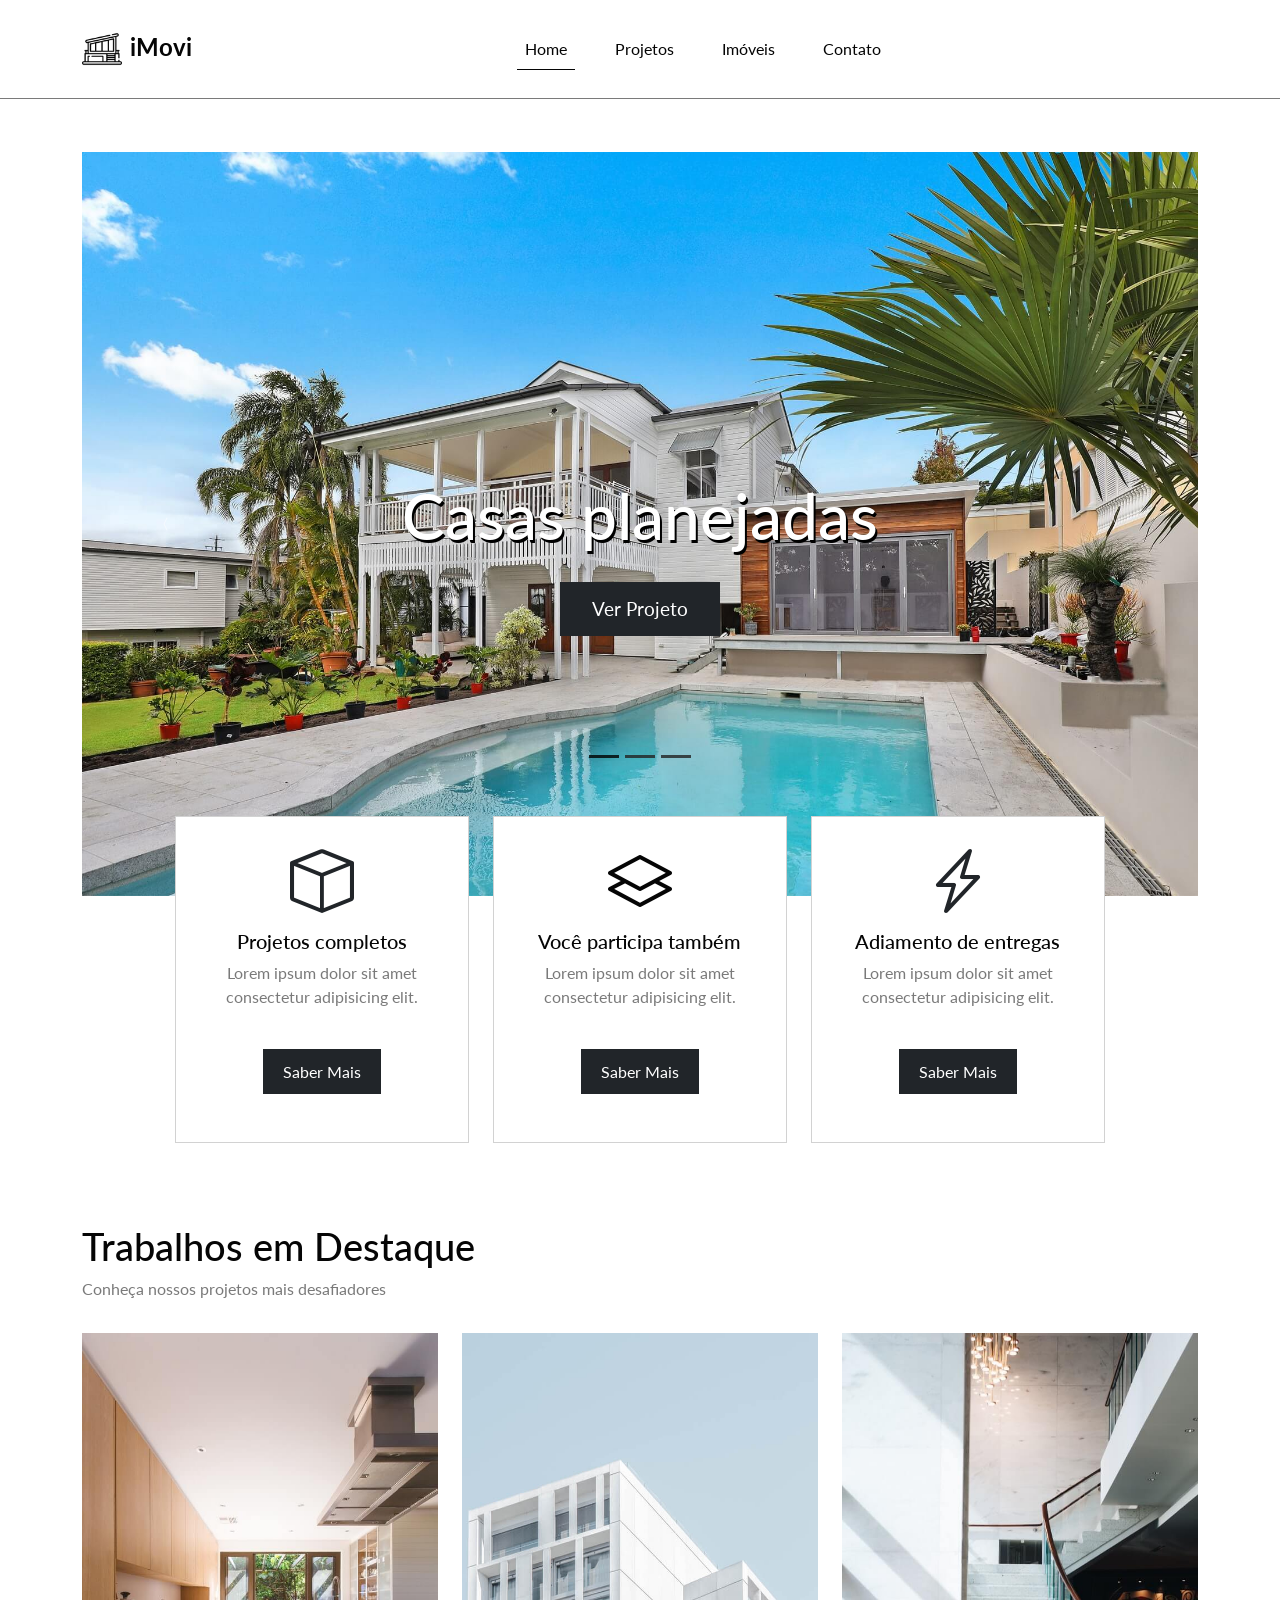
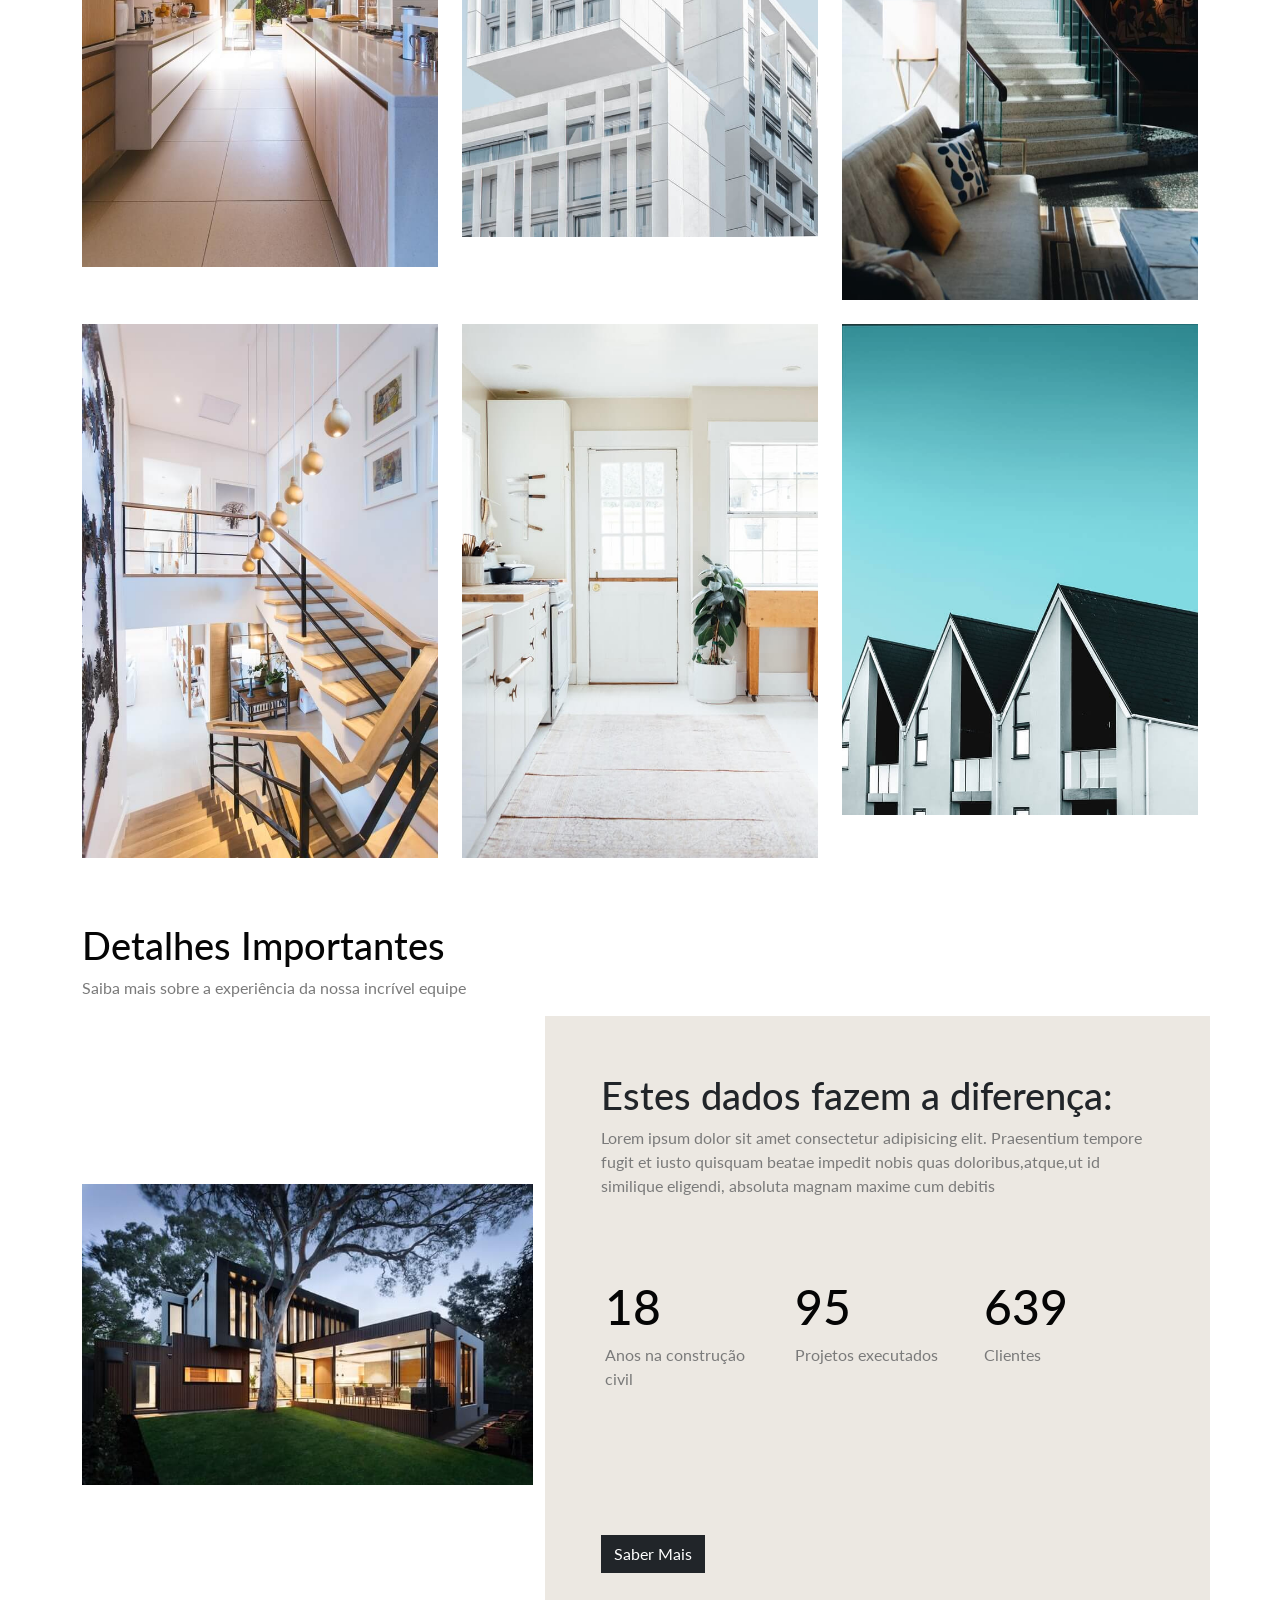
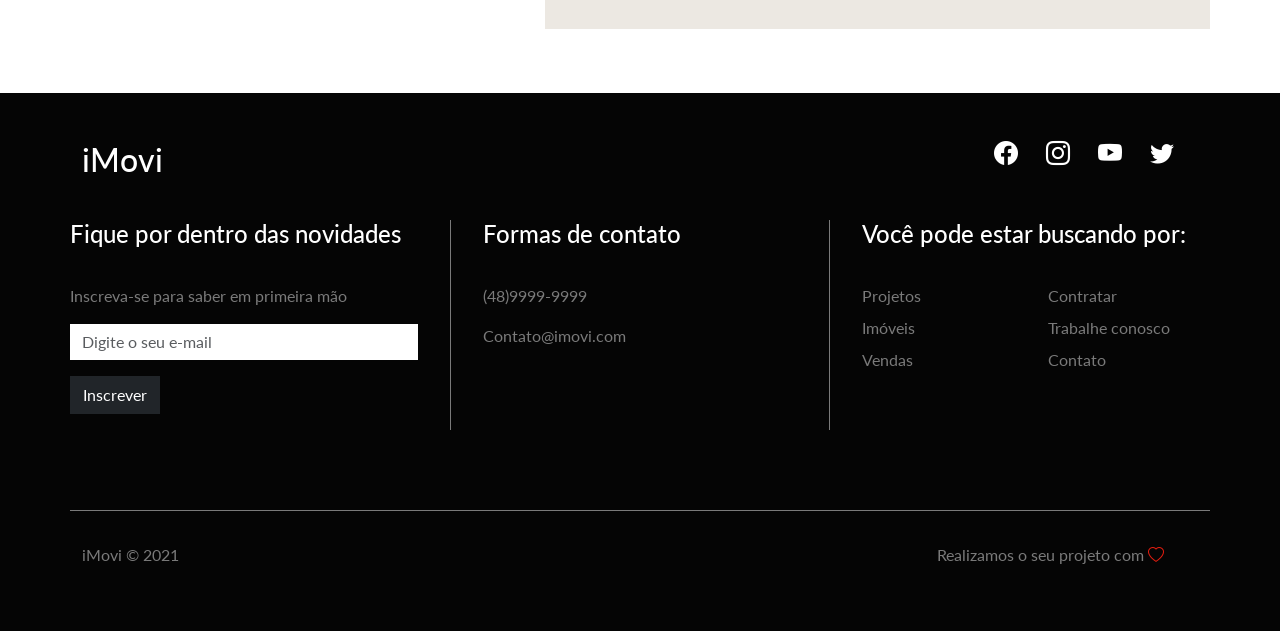
<file: ex13_projeto_imovi/index.html>
HTML

<!DOCTYPE html>
<html lang="pt-br">
  <head>
    <meta charset="UTF-8" />
    <meta http-equiv="X-UA-Compatible" content="IE=edge" />
    <meta name="viewport" content="width=device-width, initial-scale=1.0" />
    <title>iMovi</title>
    <link rel="shortcut icon" href="img/favicon.ico" type="image/x-icon" />
    <!-- Google fonts Lato -->
    <link rel="preconnect" href="https://fonts.googleapis.com" />
    <link rel="preconnect" href="https://fonts.gstatic.com" crossorigin />
    <link
      href="https://fonts.googleapis.com/css2?family=Lato:ital,wght@0,100;0,300;0,400;0,700;0,900;1,100;1,300;1,400;1,700;1,900&display=swap"
      rel="stylesheet"
    />
    <!-- CSS Bootstrap -->
    <link
      href="https://cdn.jsdelivr.net/npm/bootstrap@5.0.2/dist/css/bootstrap.min.css"
      rel="stylesheet"
      integrity="sha384-EVSTQN3/azprG1Anm3QDgpJLIm9Nao0Yz1ztcQTwFspd3yD65VohhpuuCOmLASjC"
      crossorigin="anonymous"
    />
    <!-- Bootstrap Icons -->
    <link
      rel="stylesheet"
      href="https://cdn.jsdelivr.net/npm/bootstrap-icons@1.5.0/font/bootstrap-icons.css"
    />
    <!-- CSS do projeto -->
    <link rel="stylesheet" href="css/styles.css" />
    <!-- JavaScript Bootstrap -->
    <script
      src="https://cdn.jsdelivr.net/npm/bootstrap@5.0.2/dist/js/bootstrap.bundle.min.js"
      integrity="sha384-MrcW6ZMFYlzcLA8Nl+NtUVF0sA7MsXsP1UyJoMp4YLEuNSfAP+JcXn/tWtIaxVXM"
      crossorigin="anonymous"
    ></script>
  </head>
  <body>
    <!-- NAVBAR -->
    <nav class="navbar navbar-expand-lg fixed-top bg-primary-color" id="navbar">
      <div class="container py-3">
        <a class="navbar-brand" href="#">
          <img src="img/imovi-icon.png" alt="iMovi" />
          <span>iMovi</span>
        </a>
        <button 
          class="navbar-toggler"
          type="button"
          data-bs-toggle="collapse"
          data-bs-target="#navbar-items"
          aria-controls="navbar-items"
          aria-expanded="false"
          aria-label="Toggle navigation"
        >
          <i class="bi bi-list"></i>
        </button>
        <div class="collapse navbar-collapse" id="navbar-items">
          <ul class="navbar-nav me-auto mb-2 mb-lg-0">
            <li class="nav-item">
              <a class="nav-link active" aria-current="page" href="#">Home</a>
            </li>
            <li class="nav-item">
              <a class="nav-link" href="#">Projetos</a>
            </li>
            <li class="nav-item">
              <a class="nav-link" href="#">Imóveis</a>
            </li>
            <li class="nav-item">
              <a class="nav-link" href="#">Contato</a>
            </li>
          </ul>
        </div>
      </div>
    </nav>
    <!-- SLIDER -->
    <div class="container" id="slider-container">
      <div id="slider" class="carousel slide" data-bs-ride="carousel">
        <div class="carousel-indicators">
          <button
            type="button"
            data-bs-target="#slider"
            data-bs-slide-to="0"
            class="active"
            aria-current="true"
            aria-label="Slide 1"
          ></button>
          <button
            type="button"
            data-bs-target="#slider"
            data-bs-slide-to="1"
            aria-label="Slide 2"
          ></button>
          <button
            type="button"
            data-bs-target="#slider"
            data-bs-slide-to="2"
            aria-label="Slide 3"
          ></button>
        </div>
        <div class="carousel-inner">
          <div class="carousel-item active">
            <img src="img/banner-1.jpg" class="d-block w-100" alt="Casa 1" />
            <div class="carousel-caption">
              <h5>Casas planejadas</h5>
              <a href="#" class="btn btn-dark">Ver Projeto</a>
            </div>
          </div>
          <div class="carousel-item">
            <img src="img/banner-2.jpg" class="d-block w-100" alt="Casa 2" />
            <div class="carousel-caption">
              <h5>Projetos Complexos</h5>
              <a href="#" class="btn btn-dark">Ver Projeto</a>
            </div>
          </div>
          <div class="carousel-item">
            <img src="img/banner-3.jpg" class="d-block w-100" alt="Casa 3" />
            <div class="carousel-caption">
              <h5>Projetos Inovadores</h5>
              <a href="#" class="btn btn-dark">Ver Projeto</a>
            </div>
          </div>
        </div>
        <button
          class="carousel-control-prev"
          type="button"
          data-bs-target="#slider"
          data-bs-slide="prev"
        >
          <i class="bi bi-chevron-compact-left"></i>
          <span class="visually-hidden">Previous</span>
        </button>
        <button
          class="carousel-control-next"
          type="button"
          data-bs-target="#slider"
          data-bs-slide="next"
        >
          <i class="bi bi-chevron-compact-right"></i>
          <span class="visually-hidden">Next</span>
        </button>
      </div>
      <div class="col-12 col-md-10 offset-md-1" id="mini-banners">
        <div class="row">
          <div class="col-12 col-md-4">
            <div class="card text-center">
              <i class="bi bi-box bg-primary-color"></i>
              <div class="card-body">
                <h5 class="card-title primary-color">Projetos completos</h5>
                <p class="card-text secondary-color">
                  Lorem ipsum dolor sit amet consectetur adipisicing elit.
                </p>
                <a href="#" class="btn btn-dark">Saber Mais</a>
              </div>
            </div>
          </div>
          <div class="col-12 col-md-4">
            <div class="card text-center">
              <i class="bi bi-layers primary-color"></i>
              <div class="card-body">
                <h5 class="card-title primary-color">Você participa também</h5>
                <p class="card-text secondary-color">
                 Lorem ipsum dolor sit amet consectetur adipisicing elit.

                </p>
                <a href="#" class="btn btn-dark">Saber Mais</a>
              </div>
            </div>
          </div>
          <div class="col-12 col-md-4">
            <div class="card text-center">
              <i class="bi bi-lightning-charge"></i>
              <div class="card-body primary-color">
                <h5 class="card-title primary-color">
                  Adiamento de entregas
                </h5>
                <p class="card-text secondary-color">
                  Lorem ipsum dolor sit amet consectetur adipisicing elit.
                </p>
                <a href="#" class="btn btn-dark">Saber Mais</a>
              </div>
            </div>
          </div>
        </div>
      </div>
    </div>
    <!-- DESTAQUES -->
    <div class="container" id="featured-container">
      <div class="col-12">
        <h2 class="title primary-color">Trabalhos em Destaque</h2>
        <p class="subtitle secondary-color">
          Conheça nossos projetos mais desafiadores
        </p>
      </div>
      <div class="col-12" id="featured-images">
        <div class="row g-4">
          <div class="col-12 col-md-4">
            <img src="img/project-1.jpg" alt="projeto 1" class="img-fluid" />
            <div class="banner-content">
              <p class="secondary-color">Categoria</p>
              <h3>Nome do Projeto</h3>
            </div>
          </div>
          <div class="col-12 col-md-4">
            <img src="img/project-2.jpg" alt="projeto 2" class="img-fluid" />
            <div class="banner-content">
              <p class="secondary-color">Categoria</p>
              <h3>Nome do Projeto</h3>
            </div>
          </div>
          <div class="col-12 col-md-4">
            <img src="img/project-3.jpg" alt="projeto 3" class="img-fluid" />
            <div class="banner-content">
              <p class="secondary-color">Categoria</p>
              <h3>Nome do Projeto</h3>
            </div>
          </div>
          <div class="col-12 col-md-4">
            <img src="img/project-4.jpg" alt="projeto 4" class="img-fluid" />
            <div class="banner-content">
              <p class="secondary-color">Categoria</p>
              <h3>Nome do Projeto</h3>
            </div>
          </div>
          <div class="col-12 col-md-4">
            <img src="img/project-5.jpg" alt="projeto 5" class="img-fluid" />
            <div class="banner-content">
              <p class="secondary-color">Categoria</p>
              <h3>Nome do Projeto</h3>
            </div>
          </div>
          <div class="col-12 col-md-4">
            <img src="img/project-6.jpg" alt="projeto 6" class="img-fluid" />
            <div class="banner-content">
              <p class="secondary-color">Categoria</p>
              <h3>Nome do Projeto</h3>
            </div>
          </div>
        </div>
      </div>
    </div>
    <!-- INFO -->
    <div class="container" id="info-container">
      <div class="col-12">
        <h2 class="title primary-color">Detalhes Importantes</h2>
        <p class="subtitle secondary-color">
          Saiba mais sobre a experiência da nossa incrível equipe
        </p>
      </div>
      <div class="col-12">
        <div class="row">
          <div class="col-12 col-md-5" id="info-banner">
            <img src="img/infobanner.jpg" alt="Informações" class="img-fluid" />
          </div>
          <div class="col-12 col-md-7 bg-secondary-color" id="info-content">
            <div class="row">
              <div class="col-12">
                <h2 class="title">Estes dados fazem a diferença:</h2>
                <p class="subtitle secondary-color">
                                    Lorem ipsum dolor sit amet consectetur adipisicing elit.
                  Praesentium tempore fugit et iusto quisquam beatae impedit nobis quas doloribus,atque,ut id similique eligendi, absoluta magnam maxime cum debitis
                </p>
              </div>
              <div class="col-12" id="info-numbers">
                <div class="row">
                  <div class="col-4">
                    <h3 class="primary-color">18</h3>
                    <p class="secondary-color">Anos na construção civil</p>
                  </div>
                  <div class="col-4">
                    <h3 class="primary-color">95</h3>
                    <p class="secondary-color">Projetos executados</p>
                  </div>
                  <div class="col-4">
                    <h3 class="primary-color">639</h3>
                    <p class="secondary-color">Clientes</p>
                  </div>
                </div>
              </div>
              <div class="col-12">
                <a class="btn btn-dark">Saber Mais</a>
              </div>
            </div>
          </div>
        </div>
      </div>
    </div>
    <!-- FOOTER -->
    <footer class="container-fluid bg-dark-color" id="footer">
      <div class="container">
        <div class="row">
          <!-- FOOTER TOP -->
          <div class="col-12" id="footer-top">
            <div class="row justify-content-between">
              <div class="col-4">
                <h2>
                  iMovi
                </h2>
              </div>
              <div class="col-4" id="social-icons">
                <i class="bi bi-facebook"></i>
                <i class="bi bi-instagram"></i>
                <i class="bi bi-youtube"></i>
                <i class="bi bi-twitter"></i>
              </div>
            </div>
          </div>
          <!-- FOOTER DETAILS -->
          <div class="col-12" id="footer-details">
            <div class="row">
              <div class="col-12 col-md-4" id="news-container">
                <h4>Fique por dentro das novidades</h4>
                <p class="secondary-color">
                  Inscreva-se para saber em primeira mão
                </p>
                <form>
                  <div class="mb-3">
                    <input
                      type="email"
                      class="form-control"
                      placeholder="Digite o seu e-mail"
                    />
                  </div>
                  <button class="btn btn-dark">Inscrever</button>
                </form>
              </div>
              <div class="col-12 col-md-4" id="contact-container">
                <h4>Formas de contato</h4>
                <p class="secondary-color">(48)9999-9999</p>
                <p class="secondary-color">Contato@imovi.com</p>
              </div>
              <div class="col-12 col-md-4" id="links-container">
                <div class="row">
                  <h4>Você pode estar buscando por:</h4>
                  <div class="col-6">
                    <ul class="list-unstyled">
                      <li><a href="#" class="secondary-color">Projetos</a></li>
                      <li><a href="#" class="secondary-color">Imóveis</a></li>
                      <li><a href="#" class="secondary-color">Vendas</a></li>
                    </ul>
                  </div>
                  <div class="col-6">
                    <ul class="list-unstyled">
                      <li><a href="#" class="secondary-color">Contratar</a></li>
                      <li>
                        <a href="#" class="secondary-color">Trabalhe conosco</a>
                      </li>
                      <li><a href="#" class="secondary-color">Contato</a></li>
                    </ul>
                  </div>
                </div>
              </div>
            </div>
          </div>
          <!-- FOOTER BOTTOM -->
          <div class="col-12" id="footer-bottom">
            <div class="row justify-content-between">
              <div class="col-12 col-md-3">
                <p class="secondary-color">iMovi &copy; 2021</p>
              </div>
              <div class="col-12 col-md-3">
                <p class="secondary-color">
                  Realizamos o seu projeto com
                  <i class="bi bi-heart"></i>
                </p>
              </div>
            </div>
          </div>
        </div>
      </div>
    </footer>
  </body>
</html>
</file>
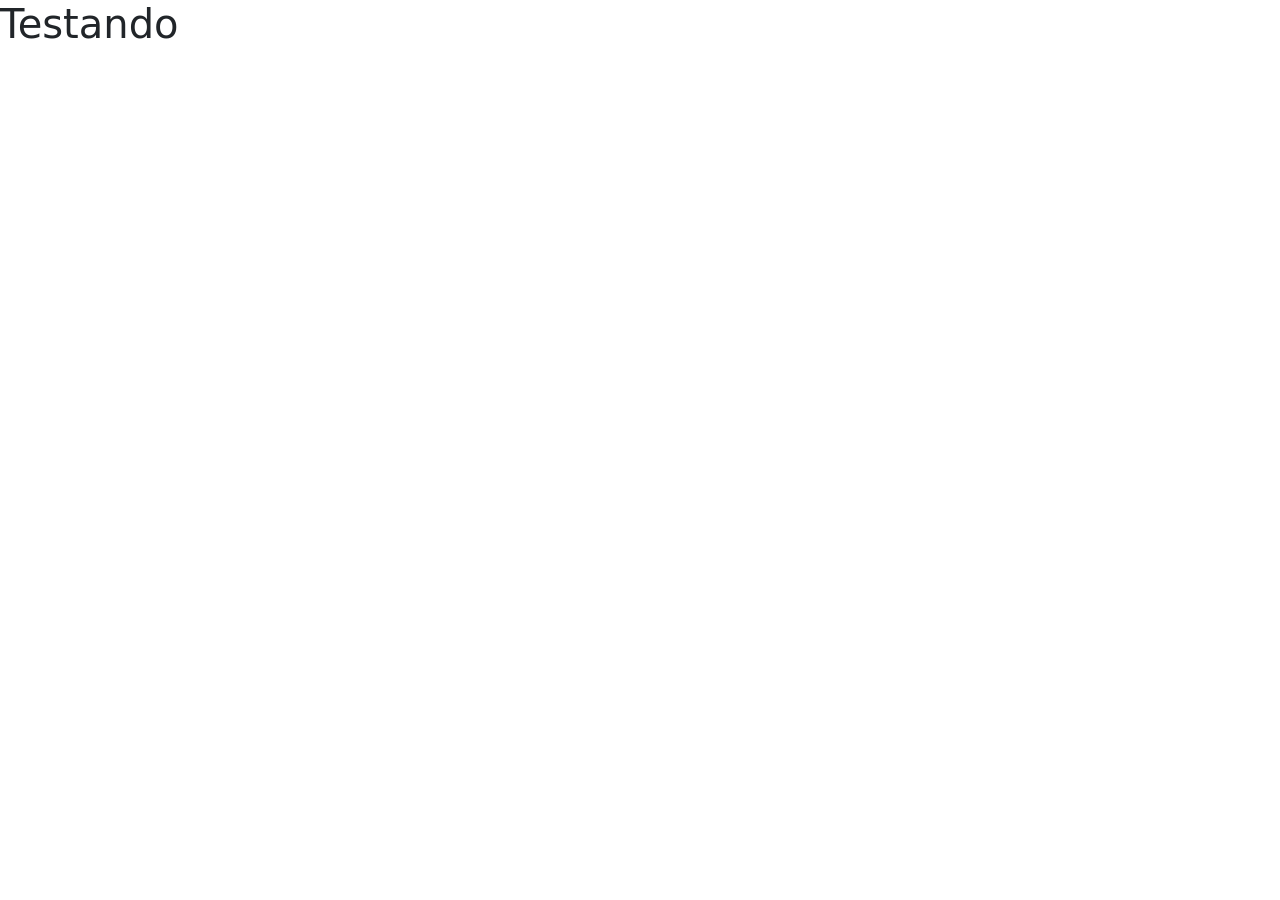
<file: ex1a_instalacao_arquivos/index.html>
<!DOCTYPE html>
<html lang="pt-br">
<head>
  <meta charset="UTF-8">
  <meta http-equiv="X-UA-Compatible" content="IE=edge">
  <meta name="viewport" content="width=device-width, initial-scale=1.0">
  <title>Bootstrap Arquivos</title>

  <!-- 1ª Digitação (Aqui) -->
<link rel="stylesheet" href="./css/bootstrap.min.css">

</head>
<body>

  <!-- 2ª Digitação (Aqui) -->
<h1>Testando</h1>
</body>
</html>
</file>
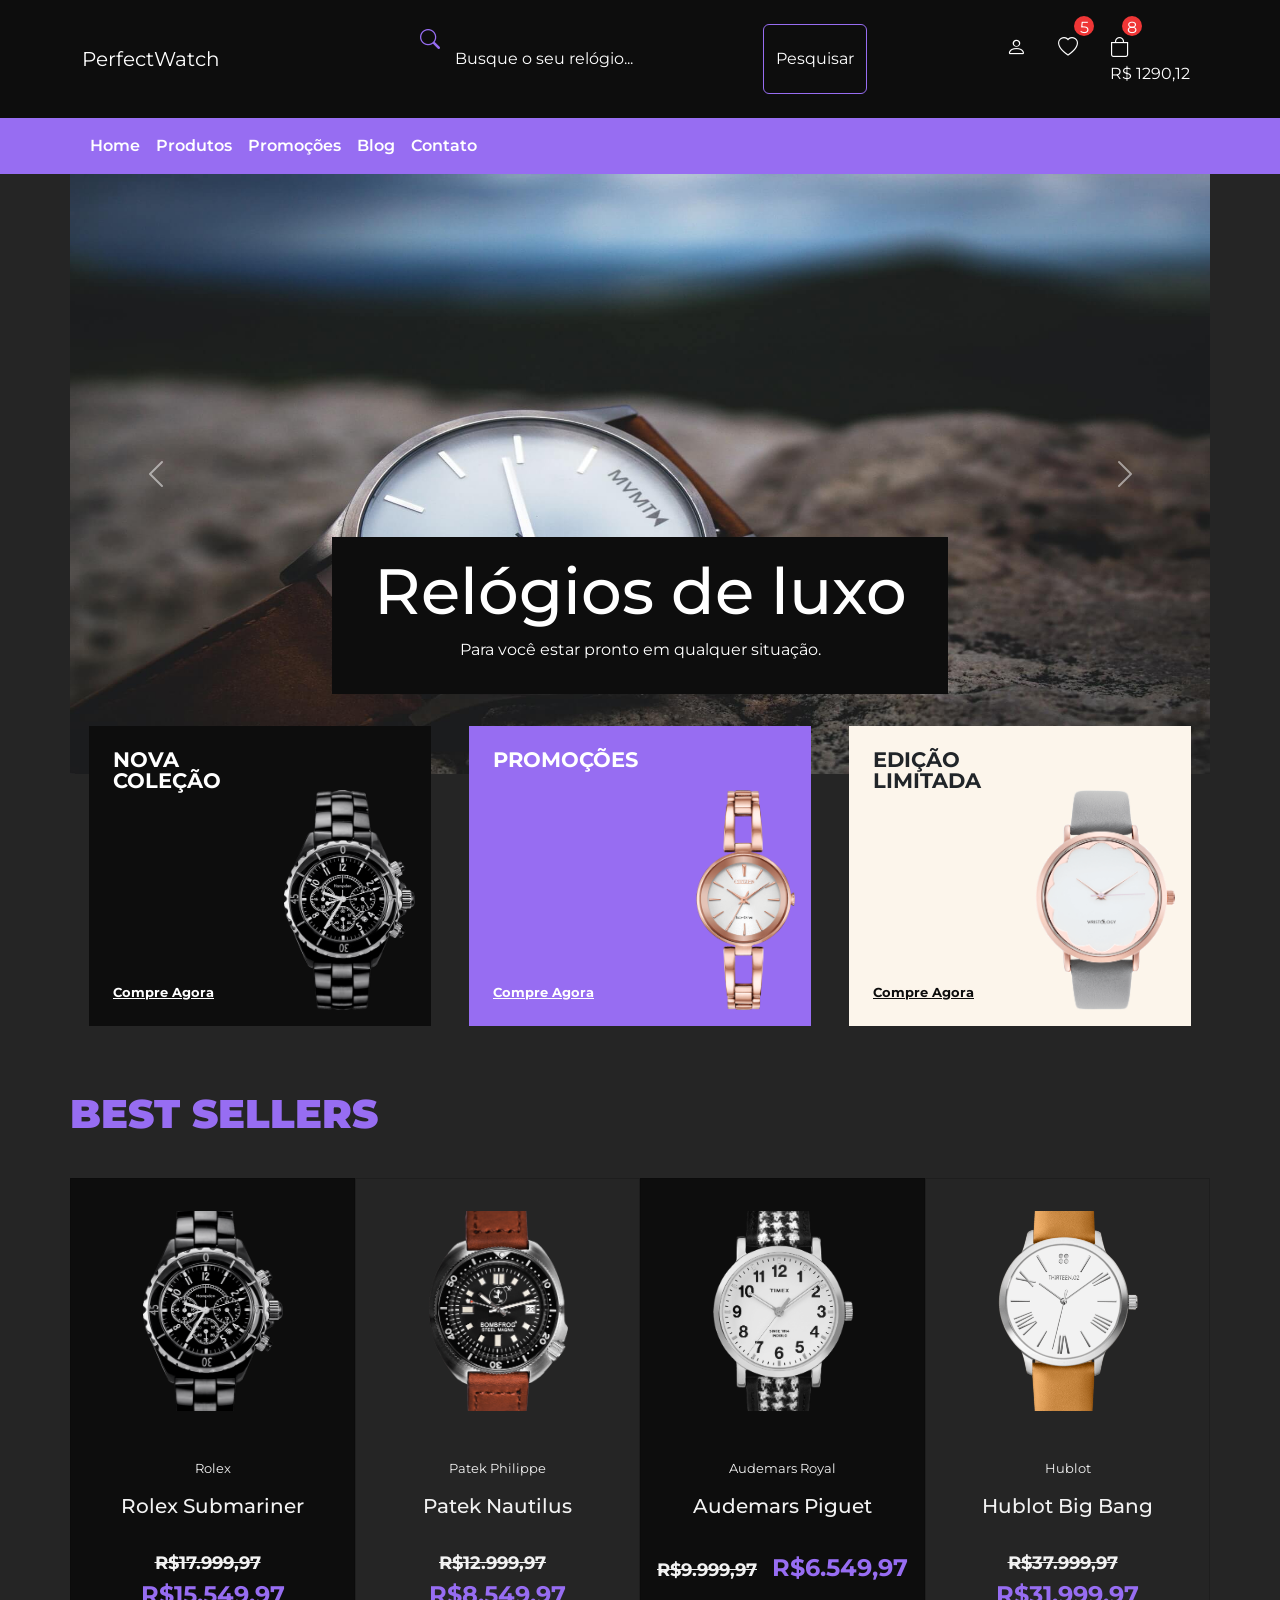
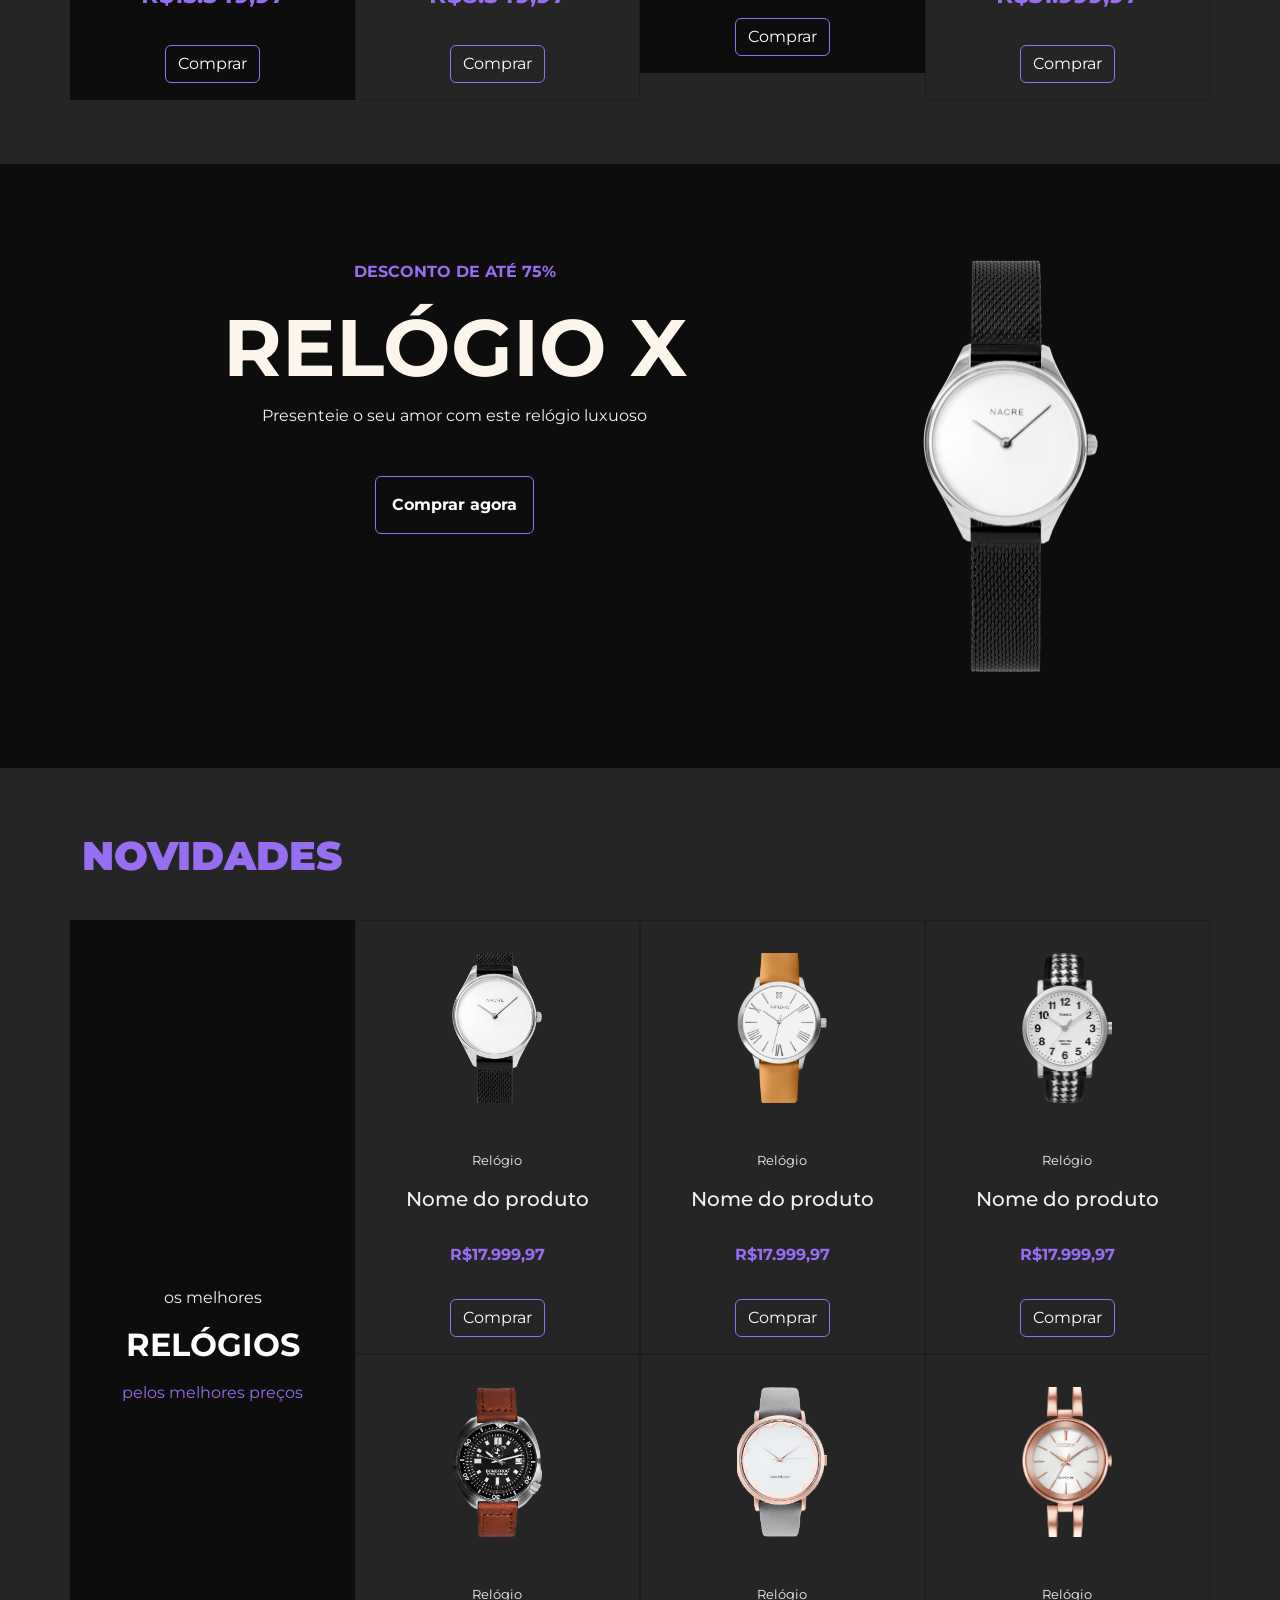
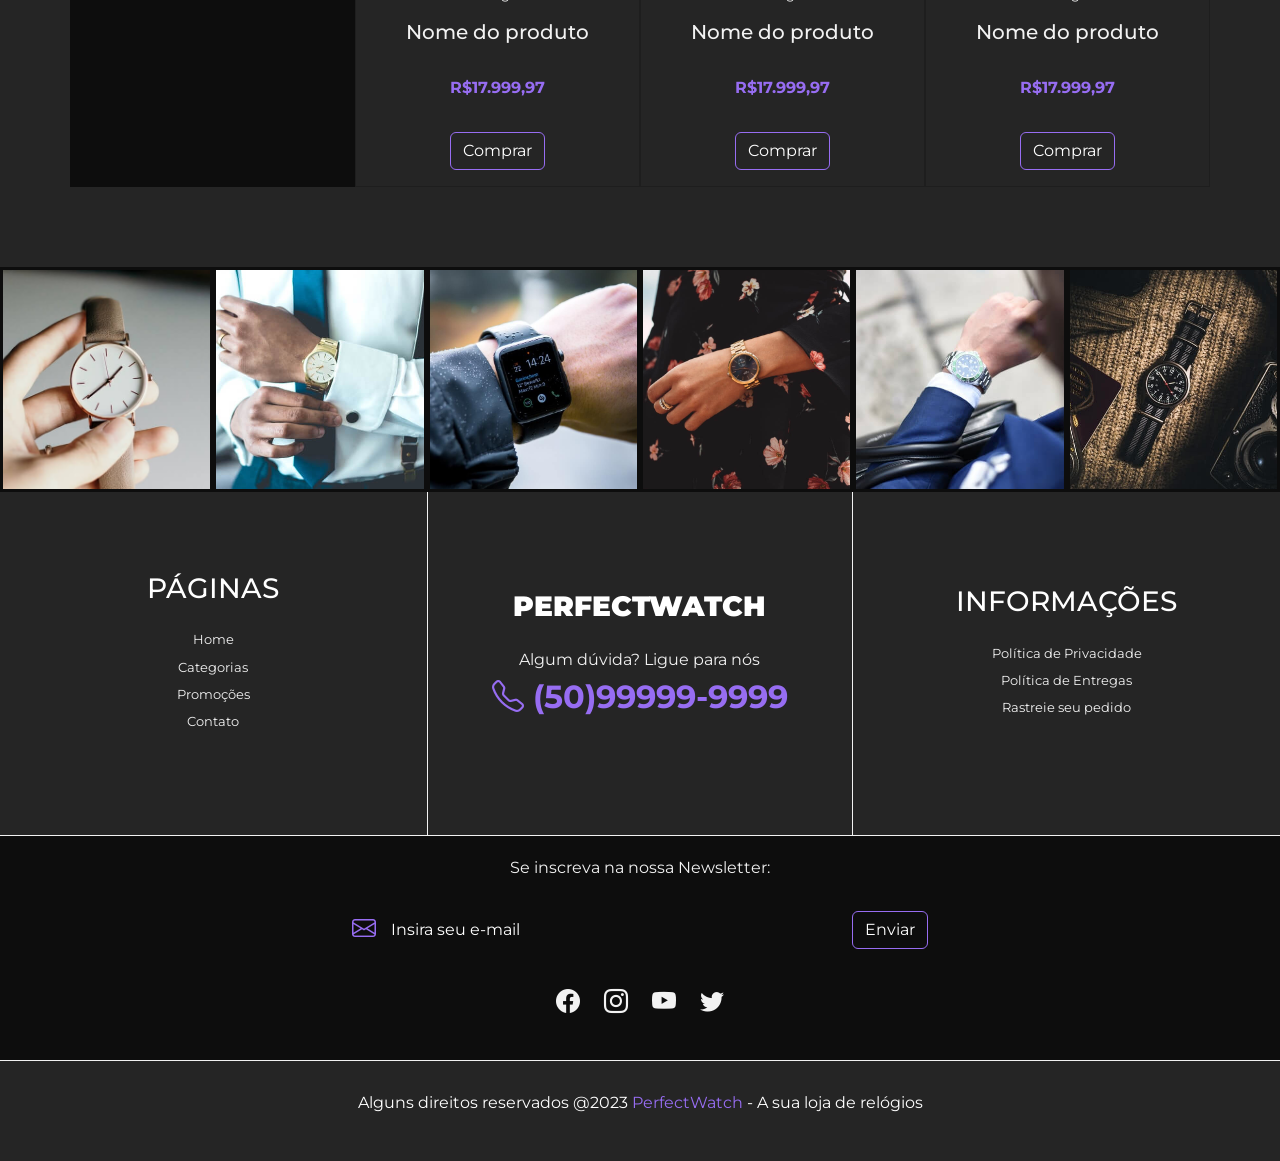
<file: ex12_projeto-perfectwatch/PerfectWatch (Completo)/PerfectWatch (Completo)/index.html>
<!DOCTYPE html>
<html lang="pt-br">
<head>
    <meta charset="UTF-8">
    <meta http-equiv="X-UA-Compatible" content="IE=edge">
    <meta name="viewport" content="width=device-width, initial-scale=1.0">
    <title>PerfectWatch</title>

    <!-- Favicon -->
    <link rel="shortcut icon" href="img/favicon.ico" type="image/x-icon">

    <!-- Google fonts -->
    <link rel="preconnect" href="https://fonts.googleapis.com">
    <link rel="preconnect" href="https://fonts.gstatic.com" crossorigin>
    <link href="https://fonts.googleapis.com/css2?family=Montserrat:ital,wght@0,100;0,200;0,300;0,400;0,500;0,600;0,700;1,300;1,400;1,500;1,600;1,700;1,800;1,900&display=swap" rel="stylesheet">

    <!-- Link (Bootstrap) -->
<link rel="stylesheet" href="/ex1b__instalacao_npm/node_modules/bootstrap/dist/css/bootstrap.css">

    <!-- Link para (Bootstrap Icons) -->
    <link rel="stylesheet" href="https://cdn.jsdelivr.net/npm/bootstrap-icons@1.10.5/font/bootstrap-icons.css">

    <!-- Link CSS (Proprio) -->
    <link rel="stylesheet" href="css/styles.css">

    <!-- JavaScript Bundle with Popper -->
    <script src="https://cdn.jsdelivr.net/npm/bootstrap@5.3.1/dist/js/bootstrap.bundle.min.js" defer></script>
</head>

<body>

<!-- NAVBAR -->
<nav class="navbar navbar-expand-lg destaque py-4 px-2" id="navbar">
    <div class="container">

        <!-- Marca ou Logo -->
        <a class="navbar-brand" href="#">PerfectWatch</a>

        <!-- Itens da barra de navegação -->
        <div id="navbar-items">
            <div></div>

            <!-- Formulário de Busca -->
            <form class="d-flex" id="search-form">
                <i class="bi bi-search primary-color"></i>
                <input class="form-control me-2" type="search" placeholder="Busque o seu relógio..." aria-label="Search">
                <button class="btn secondary-bg-color" type="submit">Pesquisar</button>
            </form>

            <!-- Ícones -->
            <ul class="navbar-nav mb-2 mb-lg-0">
                <li class="nav-item">
                    <a class="nav-link" href="#">
                        <i class="bi bi-person"></i>
                    </a>
                </li>

                <li class="nav-item">
                    <a class="nav-link" href="#">
                        <i class="bi bi-heart"></i>
                    </a>
                    <span class="qty-info">5</span>
                </li>

                <li class="nav-item" id="bag-item">
                    <a class="nav-link" href="#">
                        <i class="bi bi-bag"></i>
                        <br>R$ 1290,12
                    </a>
                    <span class="qty-info">8</span>
                </li>
            </ul>
        </div>
    </div>
</nav>

<!-- Navbar inferior -->
<nav class="navbar navbar-expand-lg secondary-bg-color p-2" id="bottom-navbar-container">
    <div class="container">
        <button class="navbar-toggler" type="button" data-bs-toggle="collapse" data-bs-target="#bottom-navbar">
            <i class="bi bi-list"></i>
        </button>

        <ul class="navbar-nav mb-2 mb-lg-0 collapse navbar-collapse" id="bottom-navbar">
            <li class="nav-item">
                <a class="nav-link" href="#">Home</a>
            </li>
            <li class="nav-item">
                <a class="nav-link" href="#">Produtos</a>
            </li>
            <li class="nav-item">
                <a class="nav-link" href="#">Promoções</a>
            </li>
            <li class="nav-item">
                <a class="nav-link" href="#">Blog</a>
            </li>
            <li class="nav-item">
                <a class="nav-link" href="#">Contato</a>
            </li>
        </ul>
    </div>
</nav>

<!-- BANNERS -->
<div class="container" id="banners-container">
    <div id="slider" class="carousel slide" data-bs-ride="carousel">
        <div class="carousel-inner">

            <div class="carousel-item active">
                <img src="img/banner1.jpg" class="d-block w-100 img-fluid">
                <div class="carousel-caption destaque">
                    <h5>Relógios de luxo</h5>
                    <p>Para você estar pronto em qualquer situação.</p>
                </div>
            </div>

            <div class="carousel-item">
                <img src="img/banner3.jpg" class="d-block w-100 img-fluid">
                <div class="carousel-caption destaque">
                    <h5>Linha Importada</h5>
                    <p>Conheça os melhores relógios suíços, com pronta entrega.</p>
                </div>
            </div>

        </div>

        <button class="carousel-control-prev" type="button" data-bs-target="#slider" data-bs-slide="prev">
            <span class="carousel-control-prev-icon"></span>
        </button>

        <button class="carousel-control-next" type="button" data-bs-target="#slider" data-bs-slide="next">
            <span class="carousel-control-next-icon"></span>
        </button>
    </div>
</div>

<!-- MINI BANNERS -->
<div class="container" id="mini-banners">
    <div class="row justify-content-around">

        <div class="col-12 dark-bg-color" id="mini-banner-1">
            <h2>Nova Coleção</h2>
            <img src="img/relogio1.png">
            <a href="#">Compre Agora</a>
        </div>

        <div class="col-12 secondary-bg-color" id="mini-banner-2">
            <h2>Promoções</h2>
            <img src="img/relogio2.png">
            <a href="#">Compre Agora</a>
        </div>

        <div class="col-12 light-bg-color" id="mini-banner-3">
            <h2 class="text-dark">Edição Limitada</h2>
            <a href="#">Compre Agora</a>
            <img src="img/relogio3.png">
        </div>

    </div>
</div>

<!-- BEST SELLERS -->
<div class="container" id="best-sellers">
    <h2 class="title primary-color">Best Sellers</h2>

    <div class="row">

        <div class="col-12 col-md-3">
            <div class="card destaque">
                <img src="img/relogio1.png" class="card-img-top">
                <div class="card-body">
                    <p class="card-category secondary-color">Rolex</p>
                    <h5 class="card-title secondary-color">Rolex Submariner</h5>
                    <p class="card-text primary-color">
                        <span class="original-price">R$17.999,97</span>
                        <span class="discount-price">R$15.549,97</span>
                    </p>
                    <a href="#" class="btn btn-primary">Comprar</a>
                </div>
            </div>
        </div>

        <div class="col-12 col-md-3">
            <div class="card primary-bg-color">
                <img src="img/relogio4.png" class="card-img-top">
                <div class="card-body">
                    <p class="card-category secondary-color">Patek Philippe</p>
                    <h5 class="card-title secondary-color">Patek Nautilus</h5>
                    <p class="card-text primary-color">
                        <span class="original-price">R$12.999,97</span>
                        <span class="discount-price">R$8.549,97</span>
                    </p>
                    <a href="#" class="btn btn-primary">Comprar</a>
                </div>
            </div>
        </div>

        <div class="col-12 col-md-3">
            <div class="card destaque">
                <img src="img/relogio5.png" class="card-img-top">
                <div class="card-body">
                    <p class="card-category secondary-color">Audemars Royal</p>
                    <h5 class="card-title secondary-color">Audemars Piguet</h5>
                    <p class="card-text primary-color">
                        <span class="original-price">R$9.999,97</span>
                        <span class="discount-price">R$6.549,97</span>
                    </p>
                    <a href="#" class="btn btn-primary">Comprar</a>
                </div>
            </div>
        </div>

        <div class="col-12 col-md-3">
            <div class="card primary-bg-color">
                <img src="img/relogio6.png" class="card-img-top">
                <div class="card-body">
                    <p class="card-category secondary-color">Hublot</p>
                    <h5 class="card-title secondary-color">Hublot Big Bang</h5>
                    <p class="card-text primary-color">
                        <span class="original-price">R$37.999,97</span>
                        <span class="discount-price">R$31.999,97</span>
                    </p>
                    <a href="#" class="btn btn-primary">Comprar</a>
                </div>
            </div>
        </div>

    </div>
</div>

<!-- BANNER DESTAQUE -->
<div class="container-fluid" id="bottom-banner">
    <div class="row">
        <div class="col-12 col-md-8">
            <p class="primary-color offer-subtitle">Desconto de até 75%</p>
            <h2 class="light-color">Relógio X</h2>
            <p class="secondary-color">Presenteie o seu amor com este relógio luxuoso</p>
            <a href="#" class="btn btn-primary">Comprar agora</a>
        </div>
        <div class="col-12 col-md-4">
            <img src="img/relogio7.png">
        </div>
    </div>
</div>
<!-- NOVIDADES (New Products) -->

<div class="container" id="new-products">
  <!-- Título da seção -->
  <h2 class="title primary-color">Novidades</h2>

  <!-- Linha com conteúdo da seção -->
  <div class="row">
    <!-- Coluna para o banner de Novidades (apenas em telas maiores) -->
    <div class="col-12 col-md-3 d-none d-md-flex" id="new-products-banner">
      <!-- Subtítulo do banner -->
      <p class="secondary-color">os melhores</p>
      <!-- Título do banner -->
      <h3>Relógios</h3>
      <!-- Descrição do banner -->
      <p class="primary-color">pelos melhores preços</p>
    </div>

    <!-- Coluna principal para os produtos -->
    <div class="col-12 col-md-9">
      <!-- Linha para os cards de produtos -->
      <div class="row">

        <!-- Primeiro produto -->
        <div class="col-12 col-md-4">
          <div class="card primary-bg-color">
            <!-- Imagem do produto -->
            <img src="img/relogio7.png" class="card-img-top img-fluid" alt="Relógio">
            <div class="card-body">
              <!-- Categoria do produto -->
              <p class="card-category secondary-color">Relógio</p>
              <!-- Título do produto -->
              <h5 class="card-title secondary-color">Nome do produto</h5>
              <!-- Preço do produto -->
              <p class="card-text primary-color">R$17.999,97</p>
              <!-- Botão de compra -->
              <a href="#" class="btn btn-primary">Comprar</a>
            </div>
          </div>
        </div>

        <!-- Segundo produto -->
        <div class="col-12 col-md-4">
          <div class="card primary-bg-color">
            <img src="img/relogio6.png" class="card-img-top img-fluid" alt="Relógio">
            <div class="card-body">
              <p class="card-category secondary-color">Relógio</p>
              <h5 class="card-title secondary-color">Nome do produto</h5>
              <p class="card-text primary-color">R$17.999,97</p>
              <a href="#" class="btn btn-primary">Comprar</a>
            </div>
          </div>
        </div>

        <!-- Terceiro produto -->
        <div class="col-12 col-md-4">
          <div class="card primary-bg-color">
            <img src="img/relogio5.png" class="card-img-top img-fluid" alt="Relógio">
            <div class="card-body">
              <p class="card-category secondary-color">Relógio</p>
              <h5 class="card-title secondary-color">Nome do produto</h5>
              <p class="card-text primary-color">R$17.999,97</p>
              <a href="#" class="btn btn-primary">Comprar</a>
            </div>
          </div>
        </div>

        <!-- Quarto produto -->
        <div class="col-12 col-md-4">
          <div class="card primary-bg-color">
            <img src="img/relogio4.png" class="card-img-top img-fluid" alt="Relógio">
            <div class="card-body">
              <p class="card-category secondary-color">Relógio</p>
              <h5 class="card-title secondary-color">Nome do produto</h5>
              <p class="card-text primary-color">R$17.999,97</p>
              <a href="#" class="btn btn-primary">Comprar</a>
            </div>
          </div>
        </div>

        <!-- Quinto produto -->
        <div class="col-12 col-md-4">
          <div class="card primary-bg-color">
            <img src="img/relogio3.png" class="card-img-top img-fluid" alt="Relógio">
            <div class="card-body">
              <p class="card-category secondary-color">Relógio</p>
              <h5 class="card-title secondary-color">Nome do produto</h5>
              <p class="card-text primary-color">R$17.999,97</p>
              <a href="#" class="btn btn-primary">Comprar</a>
            </div>
          </div>
        </div>

        <!-- Sexto produto -->
        <div class="col-12 col-md-4">
          <div class="card primary-bg-color">
            <img src="img/relogio2.png" class="card-img-top img-fluid" alt="Relógio">
            <div class="card-body">
              <p class="card-category secondary-color">Relógio</p>
              <h5 class="card-title secondary-color">Nome do produto</h5>
              <p class="card-text primary-color">R$17.999,97</p>
              <a href="#" class="btn btn-primary">Comprar</a>
            </div>
          </div>
        </div>

      </div>
    </div>
  </div>
</div>

<!-- GALLERY -->

<div class="container-fluid" id="gallery">
  <div class="row">
    <!-- Colunas para as imagens da galeria -->
    <div class="col-6 col-md-2 image-container" id="insta1"></div>
    <div class="col-6 col-md-2 image-container" id="insta2"></div>
    <div class="col-6 col-md-2 image-container" id="insta3"></div>
    <div class="col-6 col-md-2 image-container" id="insta4"></div>
    <div class="col-6 col-md-2 image-container" id="insta5"></div>
    <div class="col-6 col-md-2 image-container" id="insta6"></div>
  </div>
</div>

<!-- FOOTER -->

<footer id="footer">
  <div class="container-fluid" id="footer-links-container">
    <div class="row">

      <!-- Coluna para links de páginas -->
      <div class="col-12 col-md-4 footer-column">
        <h3>Páginas</h3>
        <ul class="list-unstyled">
          <li class="mb-2"><a href="#" class="secondary-color">Home</a></li>
          <li class="mb-2"><a href="#" class="secondary-color">Categorias</a></li>
          <li class="mb-2"><a href="#" class="secondary-color">Promoções</a></li>
          <li class="mb-2"><a href="#" class="secondary-color">Contato</a></li>
        </ul>
      </div>

      <div class="col-12 col-md-4 footer-column" id="footer-center">
        <h3>PerfectWatch</h3>
        <p class="secondary-color">Algum dúvida? Ligue para nós</p>
        <p class="store-phone"><i class="bi bi-telephone"></i> (50)99999-9999</p>
      </div>

      <div class="col-12 col-md-4 footer-column">
        <h3>Informações</h3>
        <ul class="list-unstyled">
          <li class="mb-2"><a href="#" class="secondary-color">Política de Privacidade</a></li>
          <li class="mb-2"><a href="#" class="secondary-color">Política de Entregas</a></li>
          <li class="mb-2"><a href="#" class="secondary-color">Rastreie seu pedido</a></li>
        </ul>
      </div>

    </div>
  </div>

  <!-- Seção para a newsletter -->
  <div class="container-fluid" id="newsletter-container">
    <div class="col-12">
      <div class="row">
        <p class="secondary-color">Se inscreva na nossa Newsletter:</p>

        <!-- Formulário -->
        <form class="d-flex" id="news-form">
          <i class="bi bi-envelope primary-color"></i>
          <input class="form-control me-2" placeholder="Insira seu e-mail">
          <button class="btn secondary-bg-color" type="submit">Enviar</button>
        </form>
      </div>
    </div>

    <!-- Ícones de redes sociais -->
    <div class="col-12" id="social-container">
      <i class="bi bi-facebook"></i>
      <i class="bi bi-instagram"></i>
      <i class="bi bi-youtube"></i>
      <i class="bi bi-twitter"></i>
    </div>
  </div>

  <!-- Direitos autorais -->
  <div class="container" id="copy-container">
    <p>Alguns direitos reservados @2023 <span class="primary-color">PerfectWatch</span> - A sua loja de relógios</p>
  </div>
</footer>


</body>
</html>
</file>
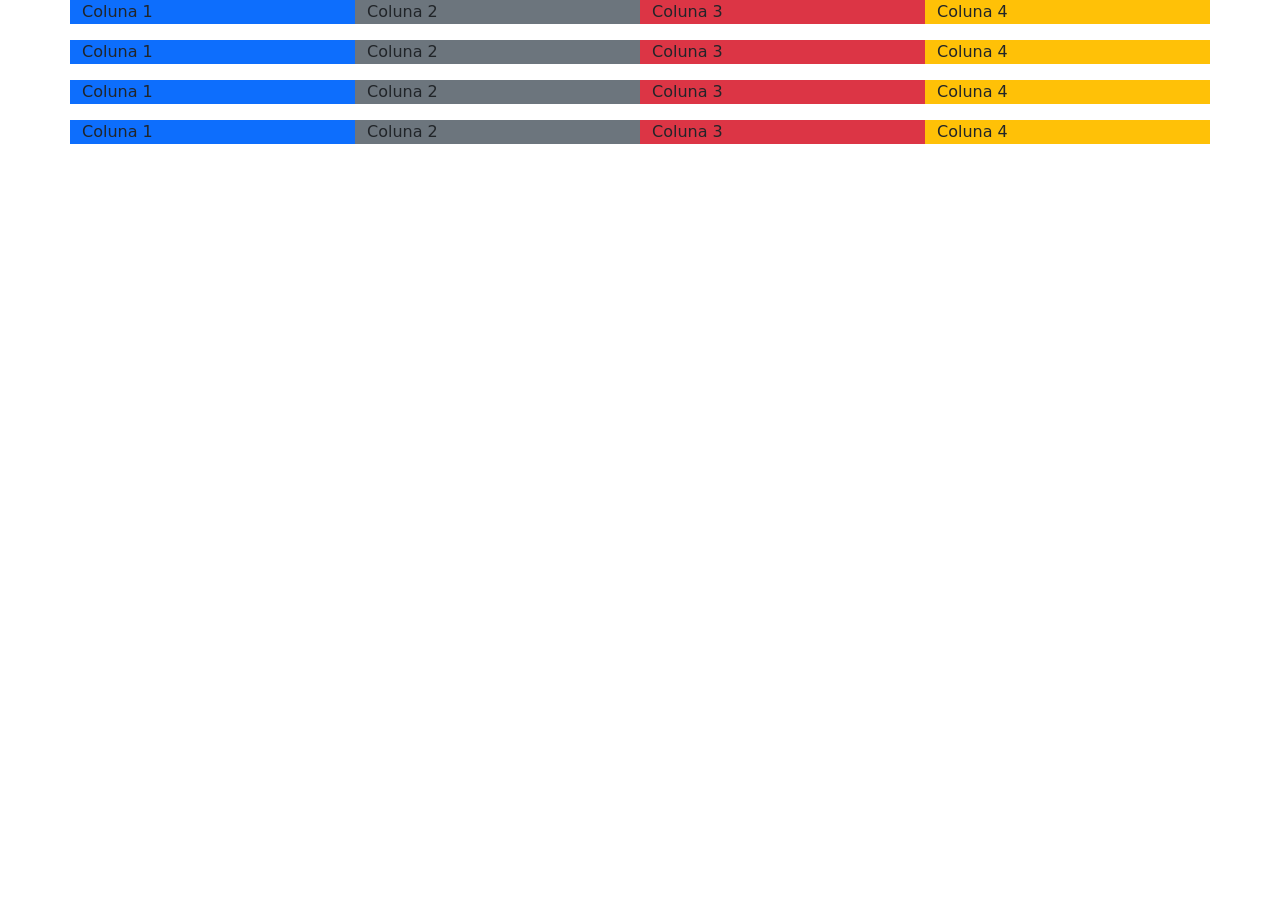
<file: ex2_sistema-grid/ex2.html>
<!DOCTYPE html>
<html lang="pt-br">
<head>
    <meta charset="UTF-8">
    <meta name="viewport" content="width=device-width, initial-scale=1.0">
    <title>Grid Bootstrap</title>
    <link href="https://cdn.jsdelivr.net/npm/bootstrap@5.3.0/dist/css/bootstrap.min.css" rel="stylesheet">
</head>
<body>

     <!-- 1ª Digitação (Aqui) -->
    <div class="container">
    <div class="row">
        <div class="col-sm-3 bg-primary">Coluna 1</div>
        <div class="col-sm-3 bg-secondary">Coluna 2</div>
        <div class="col-sm-3 bg-danger">Coluna 3</div>
        <div class="col-sm-3 bg-warning">Coluna 4</div>
    </div>

    
    <div class="row my-3">
        <div class="col-sm-3 bg-primary">Coluna 1</div>
        <div class="col-sm-3 bg-secondary">Coluna 2</div>
        <div class="col-sm-3 bg-danger">Coluna 3</div>
        <div class="col-sm-3 bg-warning">Coluna 4</div>
    </div>

    
    <div class="row my-3">
        <div class="col-sm-3 bg-primary">Coluna 1</div>
        <div class="col-sm-3 bg-secondary">Coluna 2</div>
        <div class="col-sm-3 bg-danger">Coluna 3</div>
        <div class="col-sm-3 bg-warning">Coluna 4</div>
    </div>

    
    <div class="row my-3">
        <div class="col-sm-3 bg-primary">Coluna 1</div>
        <div class="col-sm-3 bg-secondary">Coluna 2</div>
        <div class="col-sm-3 bg-danger">Coluna 3</div>
        <div class="col-sm-3 bg-warning">Coluna 4</div>
    </div>
     


    <script src="https://cdn.jsdelivr.net/npm/bootstrap@5.3.0/dist/js/bootstrap.bundle.min.js"></script>
</body>
</html>
</file>
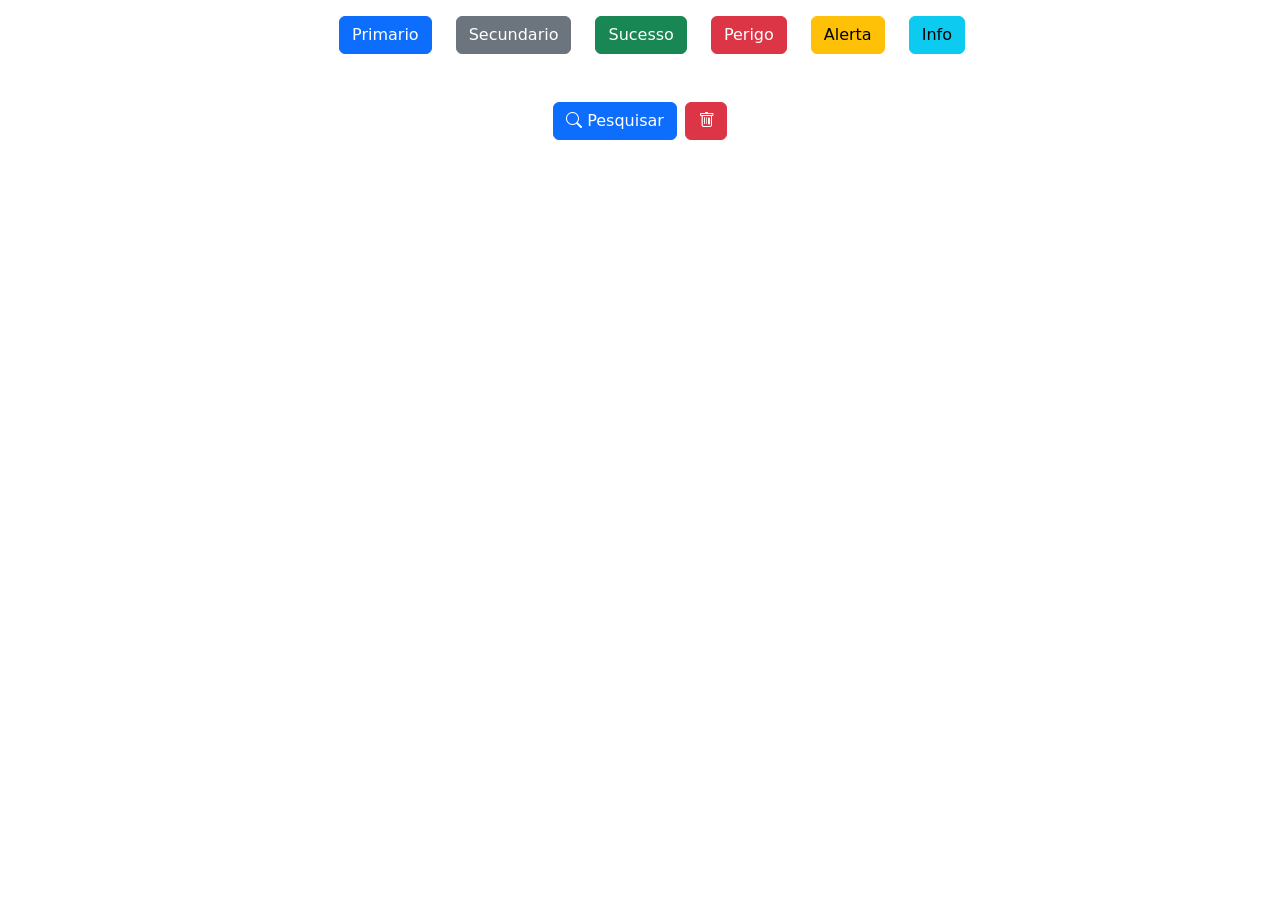
<file: ex3_botoes/ex3.html>
<!DOCTYPE html>
<html lang="pt-br">
<head>
    <meta charset="UTF-8">
    <meta name="viewport" content="width=device-width, initial-scale=1.0">
    <title>Botões Bootstrap</title>

    <!-- Bootstrap CSS -->
    <link href="https://cdn.jsdelivr.net/npm/bootstrap@5.3.0/dist/css/bootstrap.min.css" rel="stylesheet">

    <!-- Bootstrap ícones -->
    <link rel="stylesheet" href="https://cdn.jsdelivr.net/npm/bootstrap-icons@1.11.3/font/bootstrap-icons.css">

</head>
<body>


    <!-- 1ª Digitação (Aqui) -->
     <div class="container d-flex justify-content-center mt-3">
        <button class="btn btn-primary ms-4">Primario</button>
        <button class="btn btn-secondary ms-4">Secundario</button>
        <button class="btn btn-success ms-4">Sucesso</button>
        <button class="btn btn-danger ms-4">Perigo</button>
        <button class="btn btn-warning ms-4">Alerta</button>
        <button class="btn btn-info ms-4">Info</button>
     </div>

     <div class="container d-flex justify-content-center mt-5">
        <!-- Botão com icone -->
        <button class="btn btn-primary">
            <i class="bi bi-search"></i> Pesquisar
        </button>
        
        <!-- Botão com icone -->
        <button class="btn btn-danger ms-2">
            <i class="bi bi-trash"></i>
        </button>
     </div>
    <script src="https://cdn.jsdelivr.net/npm/bootstrap@5.3.0/dist/js/bootstrap.bundle.min.js"></script>
</body>
</html>
</file>
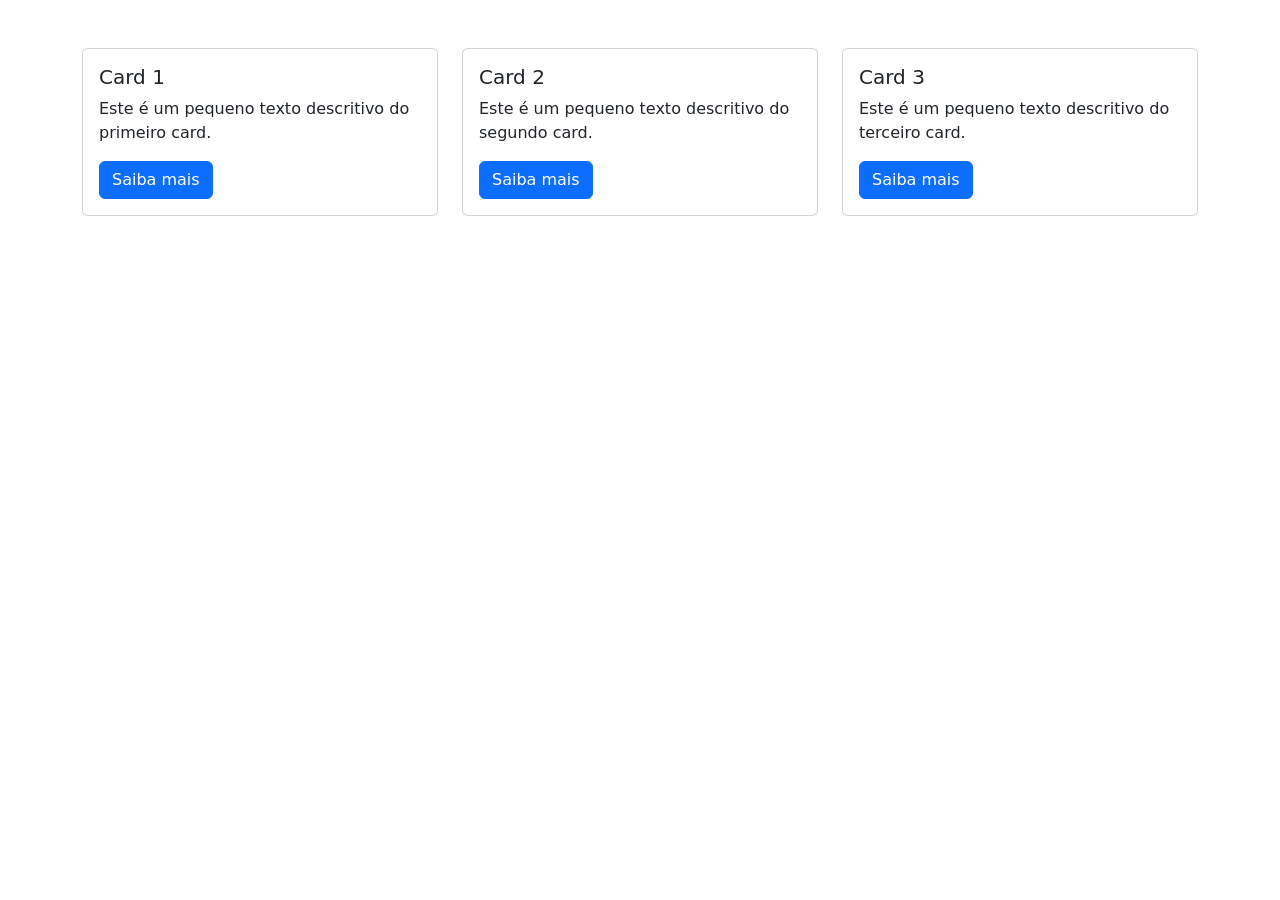
<file: ex5a-al-fazer-grid-(ex)/ex5a.html>
<!-- 1ª Digitação (Resolver exercício aqui) --><!DOCTYPE html>
<html lang="pt-br">
<head>
    <meta charset="UTF-8">
    <meta name="viewport" content="width=device-width, initial-scale=1.0">
    <title>Grid com Cards</title>

    <!-- Bootstrap CSS -->
    <link href="https://cdn.jsdelivr.net/npm/bootstrap@5.3.0/dist/css/bootstrap.min.css" rel="stylesheet">
</head>

<body>

<div class="container mt-5"> 

    <div class="row">

        <!-- Card 1 -->
        <div class="col-md-4 mb-4">
            <div class="card">
                <div class="card-body">
                    <h5 class="card-title">Card 1</h5>
                    <p class="card-text">
                        Este é um pequeno texto descritivo do primeiro card.
                    </p>
                    <a href="#" class="btn btn-primary">Saiba mais</a>
                </div>
            </div>
        </div>

        <!-- Card 2 -->
        <div class="col-md-4 mb-4">
            <div class="card">
                <div class="card-body">
                    <h5 class="card-title">Card 2</h5>
                    <p class="card-text">
                        Este é um pequeno texto descritivo do segundo card.
                    </p>
                    <a href="#" class="btn btn-primary">Saiba mais</a>
                </div>
            </div>
        </div>

        <!-- Card 3 -->
        <div class="col-md-4 mb-4">
            <div class="card">
                <div class="card-body">
                    <h5 class="card-title">Card 3</h5>
                    <p class="card-text">
                        Este é um pequeno texto descritivo do terceiro card.
                    </p>
                    <a href="#" class="btn btn-primary">Saiba mais</a>
                </div>
            </div>
        </div>

    </div>

</div>

</body>
</html>
</file>
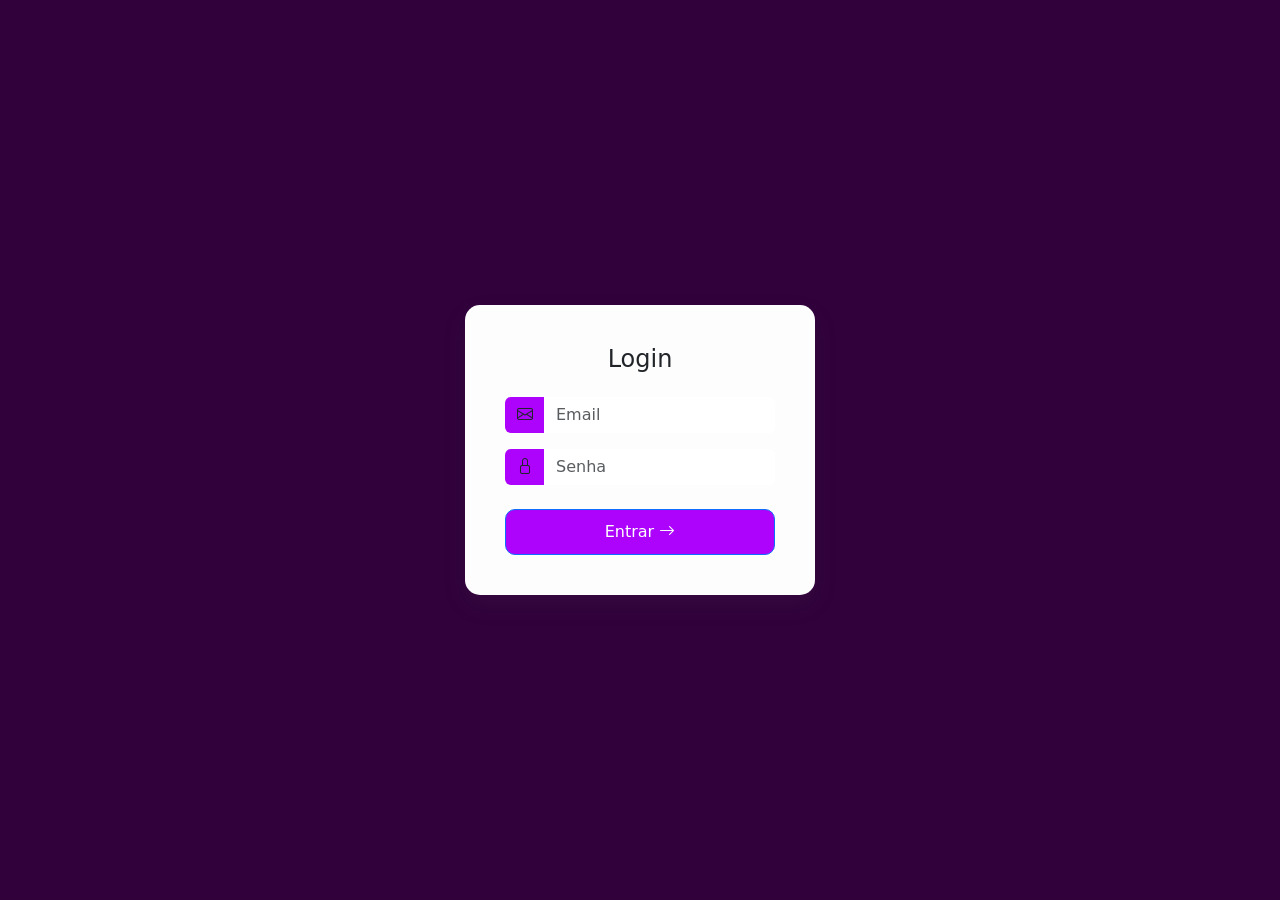
<file: ex5b-al-fazer-formulario-(ex)/ex5b.html>
<!-- 1ª Digitação (Resolver exercício aqui) --><!-- 1ª Digitação (Resolver exercício aqui) -->

<!doctype html>
<html lang="pt-br">
  <head>
    <meta charset="UTF-8" />
    <title>Login Moderno</title>

    <!-- Bootstrap -->
    <link
      href="https://cdn.jsdelivr.net/npm/bootstrap@5.3.2/dist/css/bootstrap.min.css"
      rel="stylesheet"
    />

    <!-- Bootstrap Icons -->
    <link
      rel="stylesheet"
      href="https://cdn.jsdelivr.net/npm/bootstrap-icons@1.11.1/font/bootstrap-icons.css"
    />

    <!-- CSS -->
    <link rel="stylesheet" href="style.css" />
  </head>

  <body>
    <div class="login-box">
      <h4 class="text-center mb-4">Login</h4>

      <form>
        <div class="input-group mb-3">
          <span class="input-group-text">
            <i class="bi bi-envelope"></i>
          </span>
          <input type="email" class="form-control" placeholder="Email" />
        </div>

        <div class="input-group mb-4">
          <span class="input-group-text">
            <i class="bi bi-lock"></i>
          </span>
          <input type="password" class="form-control" placeholder="Senha" />
        </div>

        <button type="submit" class="btn btn-primary w-100 btn-login">
          Entrar <i class="bi bi-arrow-right"></i>
        </button>
      </form>
    </div>
  </body>
</html>
</file>
<file: ex13_projeto_imovi/css/styles.css>
* {
    font-family: 'Lato', sans-serif;
}

.bg-primary-color {
    background-color: #fff;
}

.bg-secondary-color {
    background-color: #ece8e2;
}

.bg-dark-color {
    background-color: #050505;
}

.primary-color {
    color: #050505;
}

.secondary-color {
    color: #7a7a7a;
}

/* NAVBAR */
#navbar {
    border-bottom: 1px solid #7a7a7a;
}

#navbar a {
    color: #050505;
}

#navbar a:hover {
    color: #7a7a7a;
}

#navbar .active {
    border-bottom: 1px solid #050505;
}

.navbar-brand {
    display: flex;
}

.navbar-brand img {
    width: 40px;
}

.navbar-brand span {
    font-weight: 700;
    font-size: 1.5rem;
    margin-left: 0.5rem;
}

#navbar-items .navbar-nav {
    display: flex;
    justify-content: center;
    width: 100%;
}

#navbar-items .nav-item {
    margin: 0 1em;
}

/* SLIDER */
#slider {
    margin-top: 8em;
    margin-bottom: 1em;
}

#slider .carousel-caption {
    bottom: 3em;
}

#slider .carousel-caption h5 {
    font-size: 2.5em;
    text-shadow: #000 2px 2px;
}

.btn {
    border-radius: 0;
}

#slider .btn {
    padding: 0.3em 0.8em;
    font-size: 1em;
    margin-top: 1em;
}

.carousel-control-prev,
.carousel-control-next {
    opacity: 0.7;
}

.carousel-control-prev i,
.carousel-control-next {
    opacity: 0.7;
}

.carousel-indicators [data-bs-target] {
    background-color: #222;
    opacity: 0.8;
}

.carousel-indicators .active {
    background-color: #000;
}

@media (min-width: 768px) {
    #slider .carousel-caption {
        bottom: 15em;
    }
    #slider .carousel-caption h5 {
        font-size: 4em;
        text-shadow: #000 2px 3px;
    }
    #slider .btn {
        padding: 0.6em 1.6em;
        font-size: 1.2em;
        margin-top: 1em;
    }
    .carousel-indicators {
        bottom: 7em;
    }
}

/* MINI BANNERS */
#mini-banners {
    margin-bottom: 4em;
}

#mini-banners .card {
    padding: 2em 0.3em;
    border-radius: 0;
}

#mini-banners i {
    font-size: 4em;
}

#mini-banners .card-tittle {
   margin-bottom: 1.5em;
}

#mini-banners .btn {
    margin-top:  1.5em;
    padding: 0.6em 1.2em;
}

#mini-banners .card {
    margin-bottom: 1em;
}

@media (min-width: 768px) {
    #mini-banners {
        margin-top: -6em;
    }
}

/* DESTAQUES */
#featured-container {
    margin-bottom: 4em;
}

.tittle {
    font-size: 1.75em;
    margin-bottom: 0.4em;
    position: relative;
}

.tittle:before {
    width: 75px;
    border-top: 4px solid #7a7a7a;
    content: '';
    position: absolute;
    bottom: 2em;
}

#featured-images {
    margin-top: 2em;
}

#featured-images .col-md-4 {
    position: relative;
    cursor: pointer;
}

#featured-images .col-md-4:hover > .banner-content {
    opacity: 0.8;
}

#featured-images .banner-content {
    position: absolute;
    top: 0;
    left: 0;
    height: 100%;
    width: 100%;
    background-color: #fff;
    display: flex;
    align-items: center;
    justify-content: center;
    flex-direction: column;
    opacity: 0.6;
    transition: 0.5s;
}

@media (min-width: 768px) {
    .title {
        font-size: 2.4em;
    }

    .title:before {
        bottom: 1.5em;
    }

    #featured-images .banner-content {
        opacity: 0;
    }
}

/* INFO */
#info-content {
    margin-bottom: 4em;
    padding: 4em 1em;
}

#info-numbers {
    margin-bottom: 4em;
    padding: 4em 1em;
}

#info-banner {
    align-items: center;
    display: flex;
    margin-bottom: 2.5em;
}

#info-numbers h3 {
    font-size: 3em;
}

@media (min-width: 768px) {
    #info-content {
        padding: 3.5em;
    }
}

/* FOOTER TOP */
#footer {
    padding: 3em 2em;
}

#footer-top {
    margin-bottom: 2em;
}

#footer-top,
#footer-top i {
    color: #fff;
}

#social-icons {
    text-align: right;
}

#social-icons i {
    margin-right: 1em;
    font-size: 1.5em;
    cursor: pointer;
}

#social-icons i:hover {
    color: #7a7a7a;
}

/* FOOTER DETAILS */
#footer-details {
    margin-bottom: 3em;
}

#news-container,
#contact-container,
#links-container {
    padding: 0;
    border: 0;
    margin-bottom: 2em;
}

#footer-details h4 {
    color: #fff;
    margin-bottom: 1.5em;
}

#news-container input {
    border-radius: 0;
    border: none;
}

#links-container li {
    margin-bottom: 0.5em;
}

#links-container a {
    text-decoration: none;
}

#links-container a:hover {
    color: #fff;
}

/* FOOTER BOTTOM */
#footer-bottom {
    border-top: 1px solid #7a7a7a;
    padding-top: 2em;
}

#footer-bottom i {
    color: #e61e10;
}

@media (min-width: 768px) {
    #news-container {
        padding-right: 2em;
    }

    #contact-container {
        padding: 0 2em;
        border-left: 1px solid #7a7a7a;
        border-right: 1px solid #7a7a7a;
    }

    #links-container {
        padding-left: 2em;
    }
}
</file>
<file: ex12_projeto-perfectwatch/PerfectWatch (Completo)/PerfectWatch (Completo)/css/styles.css>
/* Define uma fonte padrão para todos os elementos */
*{
  font-family: 'Montserrat', sans-serif;
}

/* Estilos gerais para o corpo da página */
body {
  background-color: #252525;
  color: #FFF;
}

/* Classes para diferentes cores de fundo */
.primary-bg-color {
  background-color: #252525;
}

.destaque {
  background-color: #0D0D0D;
}

.secondary-bg-color {
  background-color: #976DF2;
}

.light-bg-color {
  background-color: #FCF5EB;
}

.dark-bg-color {
  background-color: #0D0D0D;
}

/* Classes para diferentes cores de texto */
.primary-color {
  color: #976DF2;
}

.secondary-color {
  color: #F2F2F2;
}

.light-color {
  color: #FCF5EB;
}

/* NAVBAR */
#navbar .navbar-nav {
  flex-direction: row;
  justify-content: flex-end;
}

#navbar .navbar-nav li {
  margin-left: 1em;
}

#navbar a,
#navbar button {
  color: #FFF;
}

#navbar li {
  position: relative;
}

#navbar i {
  font-size: 20px;
}

#navbar i:hover {
  color: #976DF2;
}

#navbar span {
  position: absolute;
  top: -8px;
  right: -8px;
  width: 20px;
  height: 20px;
  border-radius: 50%;
  background-color: #ef3636;
  text-align: center;
}

#bag-item span {
  left: 20px;
}

#navbar-brand {
  font-weight: 700;
  width: 100%;
  text-align: center;
}

#navbar-items {
  justify-content: space-between;
}

@media(min-width: 768px) {
  #navbar-brand {
    text-align: left;
  }
}

#navbar-items {
  justify-content: space-between;
}

@media(min-width: 768px) {
  #navbar-items {
    display: flex;
    min-width: 80%;
  }
}

/* FORMS */
#search-form,
#news-form {
  width: 100%;
  margin: 2em 0;
}

@media(min-width: 768px) {
  #search-form,
  #news-form {
    width: 50%;
    margin: 0;
  }
}

#search-form input,
#news-form input {
  border: 2px solid #F2F2F2;
  border-radius: 3px;
  padding: 5px 15px;
}

#search-form input,
#news-form input {
  background-color: transparent;
  border: none;
  color: #FFF;
}

#search-form input:focus,
#news-form input:focus {
  box-shadow: none;
}

#search-form input::placeholder,
#news-form input::placeholder {
  color: #FFF;
}

/* BOTTOM NAVBAR */
#bottom-navbar-container .container {
  justify-content: flex-end;
}

#bottom-navbar-container a {
  color: #FFF;
  font-weight: 600;
}

.navbar-toggler {
  font-size: 1.5em;
}

/* BANNERS */
#banners-container {
  padding: 0;
}

.carousel-caption {
  bottom: 5em;
  padding: 1em;
  left: 12%;
  right: 12%;
}

.carousel-caption h5 {
  font-size: 1.8em;
}

@media(min-width: 768px) {
  #slider .carousel-item,
  #slider img {
    height: 600px;
  }

  .carousel-caption {
    left: 23%;
    right: 23%;
  }

  .carousel-caption h5 {
    font-size: 4em;
  }
}

/* MINI BANNERS */
#mini-banners {
  margin-top: -3em;
  z-index: 10;
}

#mini-banners .col-12 {
  z-index: 1;
  height: 300px;
  padding: 1.5em;
  position: relative;
  display: flex;
  flex-direction: column;
  justify-content: space-between;
}

@media(min-width: 768px) {
  #mini-banners .col-12 {
    max-width: 30%;
  }

  #mini-banners .col-12 h2 {
    font-size: 2.2em;
  }
}

#mini-banners .col-12 h2 {
  text-transform: uppercase;
  max-width: 50px;
  font-size: 1.3em;
  font-weight: 700;
  line-height: 1em;
}

#mini-banners .col-12 img {
  height: 220px;
  position: absolute;
  right: 1em;
  bottom: 1em;
}

#mini-banners .col-12 a {
  font-weight: bold;
  color: #FFF;
  font-size: 0.8em;
  transition: .5s;
}

#mini-banners .col-12 a:hover {
  color: #0D0D0D;
}

#mini-banners #mini-banner-1 a:hover {
  color: #976DF2;
}

#mini-banners #mini-banner-3 a {
  color: #0D0D0D;
}

#mini-banners #mini-banner-3 a:hover {
  color: #976DF2;
}

/* BEST SELLERS */
.card-img-top {
  height: 200px;
  object-fit: cover;
}

#best-sellers {
  padding: 4em 0;
}

#best-sellers .row {
  margin: 0;
}

#best-sellers .col-md-3 {
  padding: 0;
}

.title {
  text-transform: uppercase;
  font-weight: 900;
  font-size: 2.5em;
  margin-bottom: 1em;
  text-align: center;
}

@media(min-width: 768px) {
  .title {
    text-align: left;
  }
}

.original-price {
  font-size: 18px;
  color: #F2F2F2;
  text-decoration: line-through;
  margin-right: 10px;
}

.discount-price {
  font-size: 24px;
  color: #976DF2;
}

.card {
  text-align: center;
  border-radius: 0;
}

.card img {
  width: 140px;
  margin: 2em auto;
}

.card .card-category {
  font-size: .8em;
}

.card .card-text {
  margin: 2em 0;
  font-weight: bold;
}

.btn {
  background-color: transparent;
  border-color: #976DF2;
}

.btn:hover {
  background-color: #976DF2;
  border-color: #976DF2;
}

/* BOTTOM BANNER */
#bottom-banner {
  background-color: #0D0D0D;
  padding: 6em;
  margin-bottom: 4em;
  text-align: center;
}

#bottom-banner .offer-subtitle,
#bottom-banner h2 {
  text-transform: uppercase;
  font-weight: bold;
}

#bottom-banner .btn {
  margin: 2em;
  font-weight: bold;
  padding: 1em;
}

#bottom-banner img {
  max-width: 175px;
}

@media(min-width: 768px) {
  #bottom-banner h2 {
    font-size: 5em;
  }
}

/* NEW PRODUCTS */
#new-products {
  margin-bottom: 5rem;
}

#new-products-banner {
  display: flex;
  flex-direction: column;
  justify-content: center;
  align-items: center;
  background-color: #0D0D0D;
}

#new-products-banner h3 {
  text-transform: uppercase;
  font-weight: bold;
  margin-bottom: 1rem;
  font-size: 2rem;
}

#new-products .col-md-4 {
  padding: 0;
}

#new-products .card img {
  height: 150px;
  width: 90px;
  margin: 2em auto;
}

/* GALLERY */
#gallery .image-container {
  background-size: cover;
  background-position: center;
  height: 225px;
  cursor: pointer;
  transition: .5s;
  border: 3px solid #0D0D0D;
}

#gallery .image-container:hover {
  border-color: #976DF2;
}

#insta1 { background-image: url('../img/insta1.jpg'); }
#insta2 { background-image: url('../img/insta2.jpg'); }
#insta3 { background-image: url('../img/insta3.jpg'); }
#insta4 { background-image: url('../img/insta4.jpg'); }
#insta5 { background-image: url('../img/insta5.jpg'); }
#insta6 { background-image: url('../img/insta6.jpg'); }

/* FOOTER */
#footer-links-container {
  border-bottom: 1px solid #F2F2F2;
}

#footer .footer-column {
  padding: 2em;
  display: flex;
  flex-direction: column;
  align-items: center;
  justify-content: center;
  text-align: center;
}

@media(min-width: 795px) {
  #footer .footer-column {
    padding: 5em 2em;
  }
}

#footer-links-container h3 {
  margin-bottom: 25px;
  text-transform: uppercase;
}

#footer-links-container li {
  font-size: .8em;
  text-align: center;
}

#footer-links-container a {
  text-decoration: none;
}

#footer-links-container li a:hover {
  color: #976DF2;
}

#footer-center {
  border-left: 1px solid #F2F2F2;
  border-right: 1px solid #F2F2F2;
}

#footer-center h3 {
  font-weight: 900;
}

#footer-center .store-phone {
  color: #976DF2;
  font-weight: bold;
  font-size: 2em;
  margin-top: -15px;
}

/* NEWSLETTER */
#newsletter-container {
  background-color: #0D0D0D;
  border-bottom: 1px solid #F2F2F2;
  text-align: center;
  padding: 20px;
}

#news-form {
  max-width: 600px;
  margin: 15px auto;
}

#news-form i {
  font-size: 1.5em;
}

#news-form .btn {
  color: #FFF;
}

#social-container {
  margin: 20px auto;
}

#social-container i {
  font-size: 1.5em;
  margin: 10px;
  cursor: pointer;
  color: #F2F2F2;
  transition: .3s;
}

#social-container i:hover {
  color: #976DF2;
}

/* COPY */
#copy-container {
  text-align: center;
  padding: 30px;
}
</file>
<file: ex5b-al-fazer-formulario-(ex)/style.css>
/* Corpo e fundo da Caixa */
body{
height:100vh;
display:flex;
align-items:center;                
justify-content:center;
background:#30013b;
}

/* Cor da caixa de login */
.login-box{  
background:rgb(253, 253, 253);
padding:40px;
border-radius:15px;
width:350px;
box-shadow:0 10px 25px rgba(100, 98, 98, 0.1);
}

/* Texto do grupo de Entrada */
.input-group-text{
background:hsl(281, 98%, 50%);
border:none;
}

.form-control{
border:none;
background:#ffffff;
transition:0.3s;
}

/* Botão de login */
.btn-login{
border-radius:10px;
padding:10px;
transition:0.3s;
background: hsl(281, 98%, 50%);
}

/* Animação no botao de entrar */
.btn-login:hover{
transform:translateY(-2px);
}
</file>
